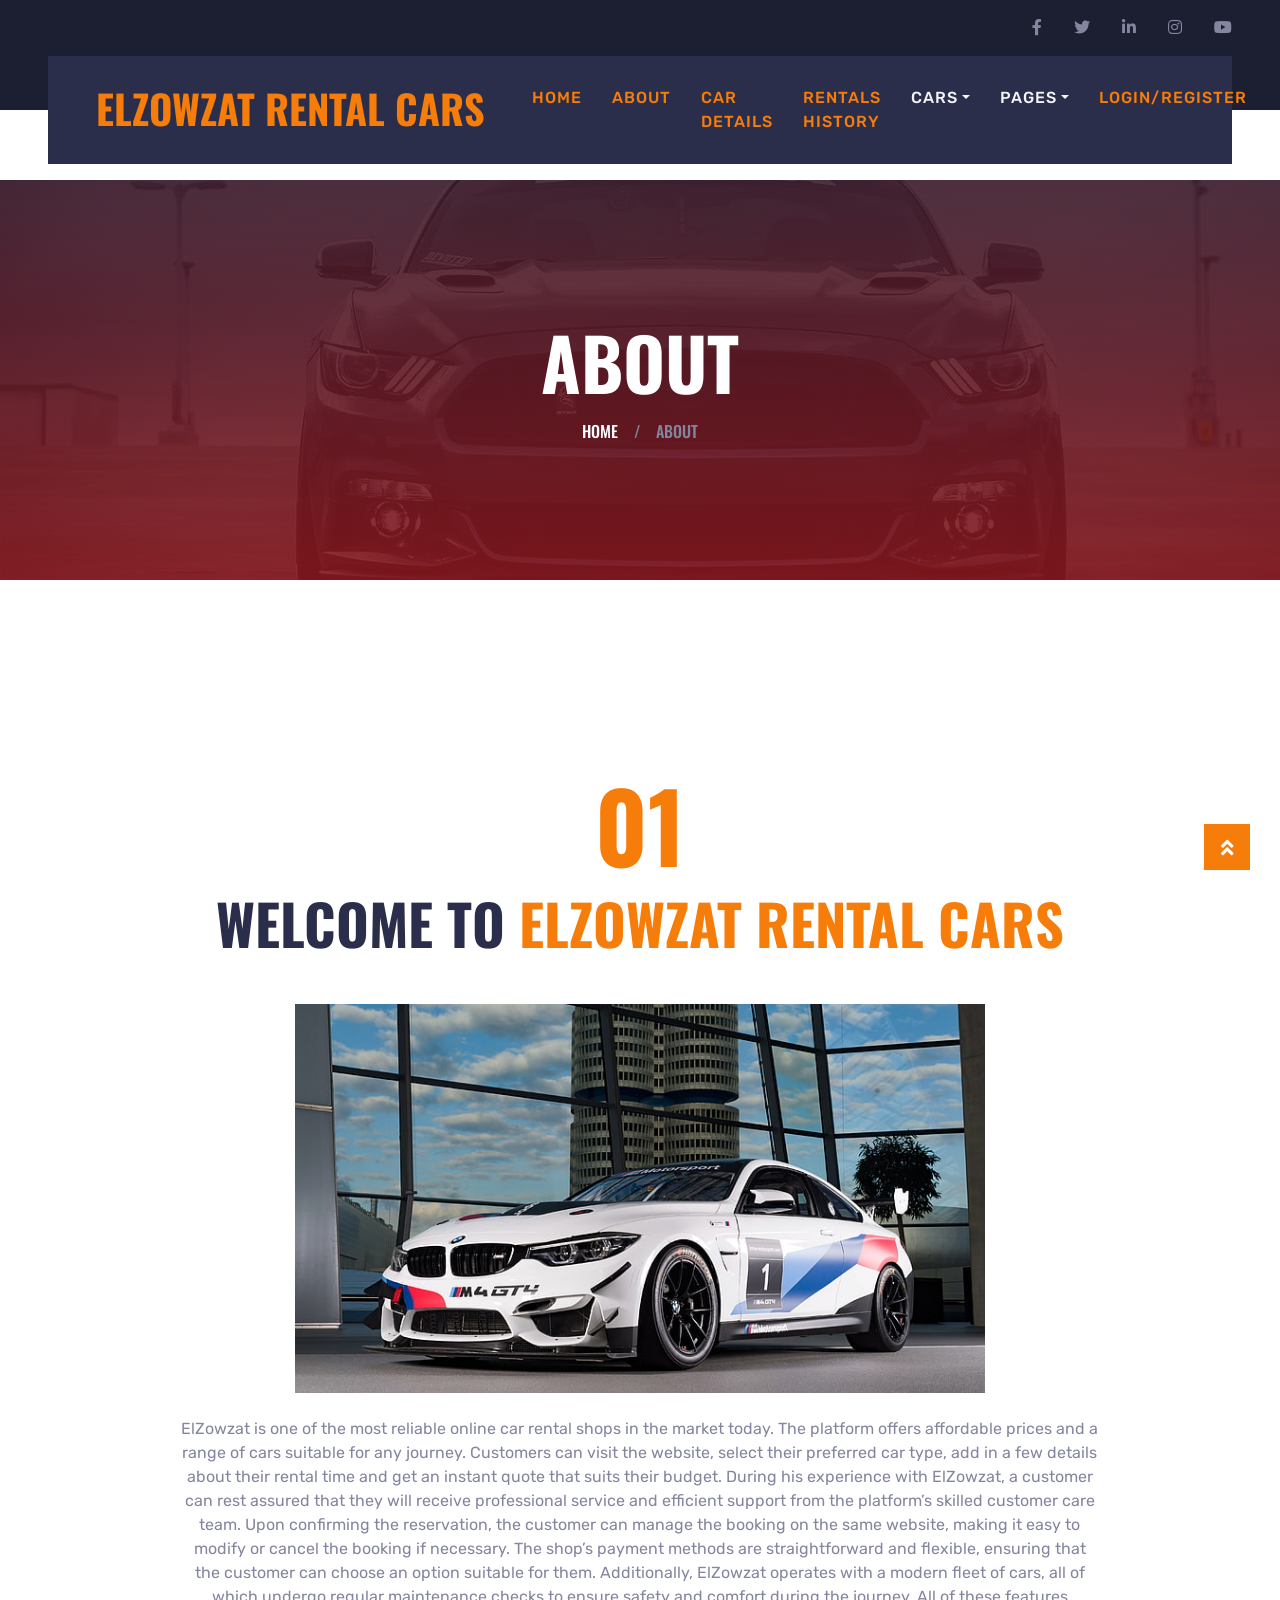
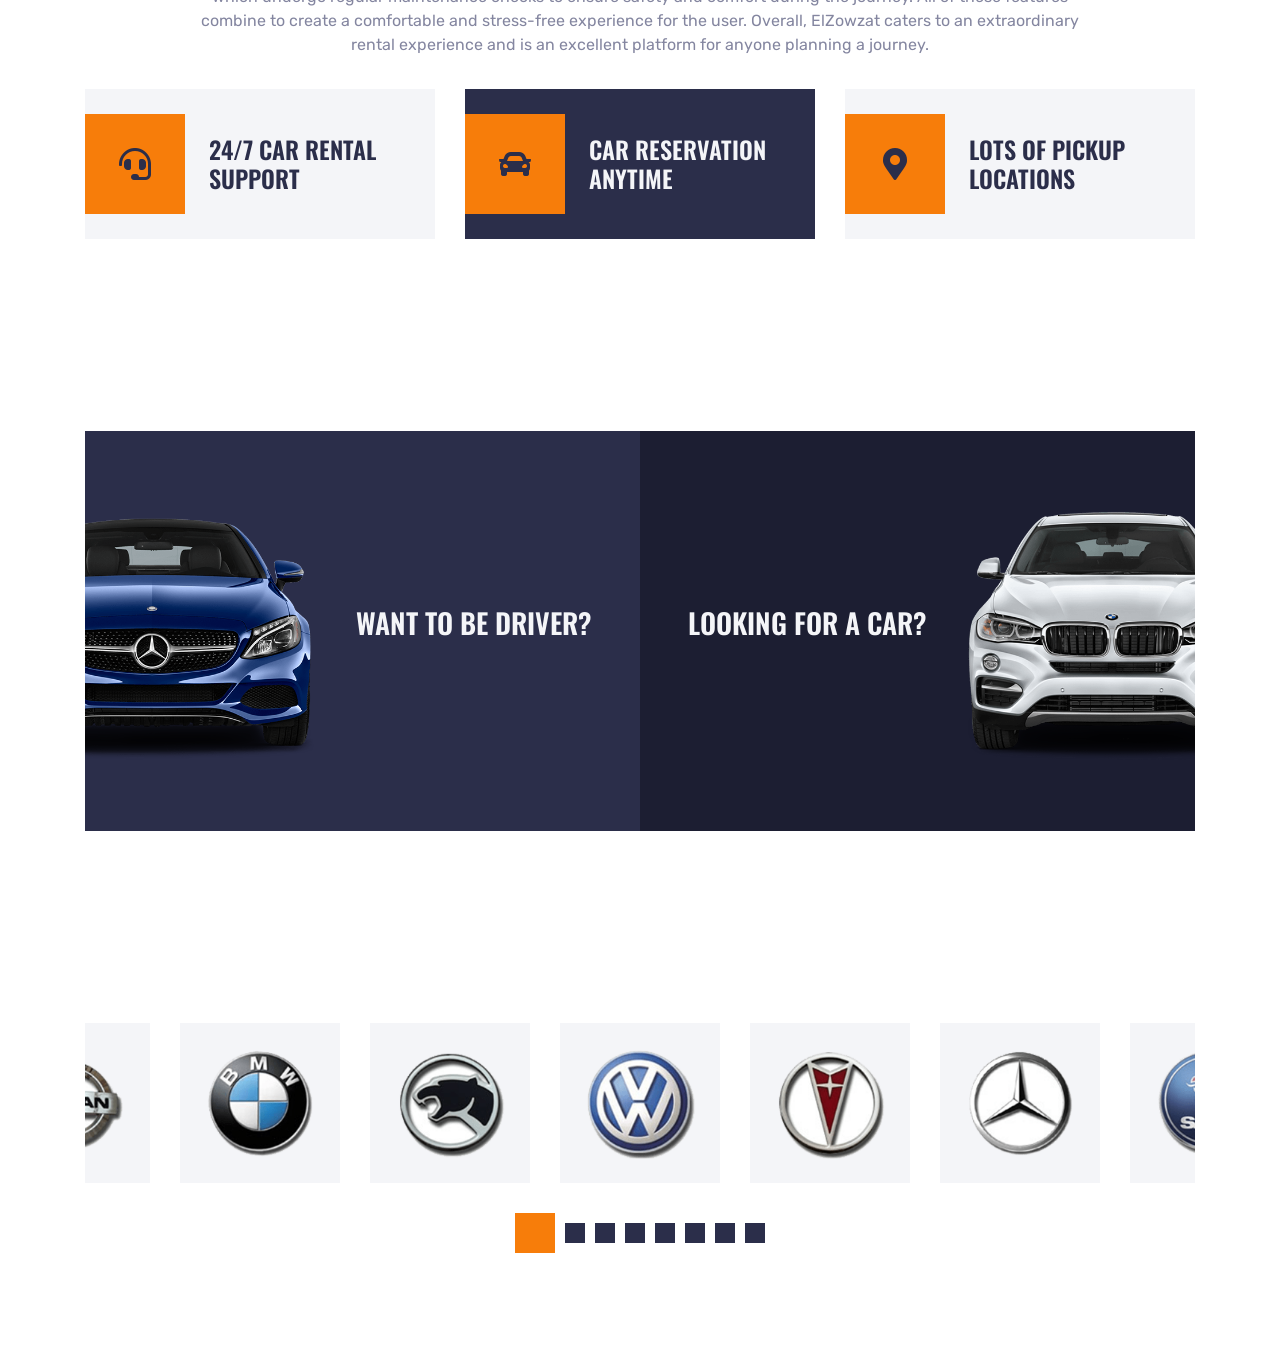
<file: about.html>
<!DOCTYPE html>
<html lang="en">

<head>
    <meta charset="utf-8">
    <title>Elzowzat Rental CARS | Discover the Future</title>
    <meta content="width=device-width, initial-scale=1.0" name="viewport">

    <!-- Favicon -->
    <link href="img/favicon.ico" rel="icon">

    <!-- Google Web Fonts -->
    <link rel="preconnect" href="https://fonts.gstatic.com">
    <link href="https://fonts.googleapis.com/css2?family=Oswald:wght@400;500;600;700&family=Rubik&display=swap" rel="stylesheet"> 

    <!-- Font Awesome -->
    <link href="https://cdnjs.cloudflare.com/ajax/libs/font-awesome/5.15.0/css/all.min.css" rel="stylesheet">

    <!-- Libraries Stylesheet -->
    <link href="lib/owlcarousel/assets/owl.carousel.min.css" rel="stylesheet">
    <link href="lib/tempusdominus/css/tempusdominus-bootstrap-4.min.css" rel="stylesheet" />

    <!-- Customized Bootstrap Stylesheet -->
    <link href="css/bootstrap.min.css" rel="stylesheet">

    <!-- Template Stylesheet -->
    <link href="css/style.css" rel="stylesheet">
</head>

<body>
    <!-- Topbar Start -->
    <div class="container-fluid bg-dark py-3 px-lg-5 d-none d-lg-block">
        <div class="row">
            <div class="col-md-6 text-center text-lg-left mb-2 mb-lg-0">
            </div>
            <div class="col-md-6 text-center text-lg-right">
                <div class="d-inline-flex align-items-center">
                    <a class="text-body px-3" href="">
                        <i class="fab fa-facebook-f"></i>
                    </a>
                    <a class="text-body px-3" href="">
                        <i class="fab fa-twitter"></i>
                    </a>
                    <a class="text-body px-3" href="">
                        <i class="fab fa-linkedin-in"></i>
                    </a>
                    <a class="text-body px-3" href="">
                        <i class="fab fa-instagram"></i>
                    </a>
                    <a class="text-body pl-3" href="">
                        <i class="fab fa-youtube"></i>
                    </a>
                </div>
            </div>
        </div>
    </div>
    <!-- Topbar End -->


    <!-- Navbar Start -->
    <div class="container-fluid position-relative nav-bar p-0">
        <div class="position-relative px-lg-5" style="z-index: 9;">
            <nav class="navbar navbar-expand-lg bg-secondary navbar-dark py-3 py-lg-0 pl-3 pl-lg-5">
                <a href="" class="navbar-brand">
                    <h1 class="text-uppercase text-primary mb-1">ElZowzat Rental Cars</h1>
                </a>
                <button type="button" class="navbar-toggler" data-toggle="collapse" data-target="#navbarCollapse">
                    <span class="navbar-toggler-icon"></span>
                </button>
                <div class="collapse navbar-collapse justify-content-between px-3" id="navbarCollapse">
                    <div class="navbar-nav ml-auto py-0">
                        <a href="index.html" class="nav-item nav-link active">Home</a>
                        <a href="about.html" class="nav-item nav-link active">About</a>
                        <a href="car.html" class="nav-item nav-link active">Car Details</a>
                        <a href="rentals.php" class="nav-item nav-link active">Rentals History</a>
                        <div class="nav-item dropdown">
                            <a href="#" class="nav-link dropdown-toggle" data-toggle="dropdown">Cars</a>
                            <div class="dropdown-menu rounded-0 m-0">
                                <a href="carlist video.php" class="dropdown-item">Car Listing Video</a>
                                <a href="compare.php" class="dropdown-item">Car Compare</a> 
                            </div>
                        </div>
                        <div class="nav-item dropdown">
                            <a href="#" class="nav-link dropdown-toggle" data-toggle="dropdown">Pages</a>
                            <div class="dropdown-menu rounded-0 m-0">
                                <a href="team.html" class="dropdown-item">The Team</a>
                                <a href="testimonial.php" class="dropdown-item">User Profile</a>
                                <a href="feedback.php" class="dropdown-item">Feedback</a>
                                <a href="user_removal.php" class="dropdown-item">Admin</a>
                            </div>
                        </div>
                        <a href="Login-register.html" class="nav-item nav-link active">Login/Register</a>
                        
                    </div>
                </div>
            </nav>
        </div>
    </div>
    <!-- Navbar End -->

     <!-- Search Start -->
     <div class="container-fluid bg-white pt-3 px-lg-5">
    </div>
    <!-- Search End -->


    <!-- Page Header Start -->
    <div class="container-fluid page-header">
        <h1 class="display-3 text-uppercase text-white mb-3">About</h1>
        <div class="d-inline-flex text-white">
            <h6 class="text-uppercase m-0"><a class="text-white" href="">Home</a></h6>
            <h6 class="text-body m-0 px-3">/</h6>
            <h6 class="text-uppercase text-body m-0">About</h6>
        </div>
    </div>
    <!-- Page Header Start -->


    <!-- About Start -->
    <div class="container-fluid py-5">
        <div class="container pt-5 pb-3">
            <h1 class="display-1 text-primary text-center">01</h1>
            <h1 class="display-4 text-uppercase text-center mb-5">Welcome To <span class="text-primary">Elzowzat Rental Cars</span></h1>
            <div class="row justify-content-center">
                <div class="col-lg-10 text-center">
                    <img class="w-75 mb-4" src="img/about3.jpg" alt="">
                    <p>ElZowzat is one of the most reliable online car rental shops in the market today. The platform offers affordable prices and a range of cars suitable for any journey. Customers can visit the website, select their preferred car type, add in a few details about their rental time and get an instant quote that suits their budget.

                        During his experience with ElZowzat, a customer can rest assured that they will receive professional service and efficient support from the platform’s skilled customer care team. Upon confirming the reservation, the customer can manage the booking on the same website, making it easy to modify or cancel the booking if necessary.
                        
                        The shop’s payment methods are straightforward and flexible, ensuring that the customer can choose an option suitable for them. Additionally, ElZowzat operates with a modern fleet of cars, all of which undergo regular maintenance checks to ensure safety and comfort during the journey. All of these features combine to create a comfortable and stress-free experience for the user. Overall, ElZowzat caters to an extraordinary rental experience and is an excellent platform for anyone planning a journey.
                        </p>
                </div>
            </div>
            <div class="row mt-3">
                <div class="col-lg-4 mb-2">
                    <div class="d-flex align-items-center bg-light p-4 mb-4" style="height: 150px;">
                        <div class="d-flex align-items-center justify-content-center flex-shrink-0 bg-primary ml-n4 mr-4" style="width: 100px; height: 100px;">
                            <i class="fa fa-2x fa-headset text-secondary"></i>
                        </div>
                        <h4 class="text-uppercase m-0">24/7 Car Rental Support</h4>
                    </div>
                </div>
                <div class="col-lg-4 mb-2">
                    <div class="d-flex align-items-center bg-secondary p-4 mb-4" style="height: 150px;">
                        <div class="d-flex align-items-center justify-content-center flex-shrink-0 bg-primary ml-n4 mr-4" style="width: 100px; height: 100px;">
                            <i class="fa fa-2x fa-car text-secondary"></i>
                        </div>
                        <h4 class="text-light text-uppercase m-0">Car Reservation Anytime</h4>
                    </div>
                </div>
                <div class="col-lg-4 mb-2">
                    <div class="d-flex align-items-center bg-light p-4 mb-4" style="height: 150px;">
                        <div class="d-flex align-items-center justify-content-center flex-shrink-0 bg-primary ml-n4 mr-4" style="width: 100px; height: 100px;">
                            <i class="fa fa-2x fa-map-marker-alt text-secondary"></i>
                        </div>
                        <h4 class="text-uppercase m-0">Lots Of Pickup Locations</h4>
                    </div>
                </div>
            </div>
        </div>
    </div>
    <!-- About End -->


    <!-- Banner Start -->
    <div class="container-fluid py-5">
        <div class="container py-5">
            <div class="row mx-0">
                <div class="col-lg-6 px-0">
                    <div class="px-5 bg-secondary d-flex align-items-center justify-content-between" style="height: 400px;">
                        <img class="img-fluid flex-shrink-0 ml-n5 w-50 mr-4" src="img/banner-left.png" alt="">
                        <div class="text-right">
                            <h3 class="text-uppercase text-light mb-3">Want to be driver?</h3>
                        </div>
                    </div>
                </div>
                <div class="col-lg-6 px-0">
                    <div class="px-5 bg-dark d-flex align-items-center justify-content-between" style="height: 400px;">
                        <div class="text-left">
                            <h3 class="text-uppercase text-light mb-3">Looking for a car?</h3>
                        </div>
                        <img class="img-fluid flex-shrink-0 mr-n5 w-50 ml-4" src="img/banner-right.png" alt="">
                    </div>
                </div>
            </div>
        </div>
    </div>
    <!-- Banner End --> 

    <!-- Vendor Start -->
    <div class="container-fluid py-5">
        <div class="container py-5">
            <div class="owl-carousel vendor-carousel">
                <div class="bg-light p-4">
                    <img src="img/vendor-1.png" alt="">
                </div>
                <div class="bg-light p-4">
                    <img src="img/vendor-2.png" alt="">
                </div>
                <div class="bg-light p-4">
                    <img src="img/vendor-3.png" alt="">
                </div>
                <div class="bg-light p-4">
                    <img src="img/vendor-4.png" alt="">
                </div>
                <div class="bg-light p-4">
                    <img src="img/vendor-5.png" alt="">
                </div>
                <div class="bg-light p-4">
                    <img src="img/vendor-6.png" alt="">
                </div>
                <div class="bg-light p-4">
                    <img src="img/vendor-7.png" alt="">
                </div>
                <div class="bg-light p-4">
                    <img src="img/vendor-8.png" alt="">
                </div>
            </div>
        </div>
    </div>
    <!-- Vendor End -->


    <!-- Back to Top -->
    <a href="#" class="btn btn-lg btn-primary btn-lg-square back-to-top"><i class="fa fa-angle-double-up"></i></a>


    <!-- JavaScript Libraries -->
    <script src="https://code.jquery.com/jquery-3.4.1.min.js"></script>
    <script src="https://stackpath.bootstrapcdn.com/bootstrap/4.4.1/js/bootstrap.bundle.min.js"></script>
    <script src="lib/easing/easing.min.js"></script>
    <script src="lib/waypoints/waypoints.min.js"></script>
    <script src="lib/owlcarousel/owl.carousel.min.js"></script>
    <script src="lib/tempusdominus/js/moment.min.js"></script>
    <script src="lib/tempusdominus/js/moment-timezone.min.js"></script>
    <script src="lib/tempusdominus/js/tempusdominus-bootstrap-4.min.js"></script>

    <!-- Template Javascript -->
    <script src="js/main.js"></script>
</body>

</html>
</file>
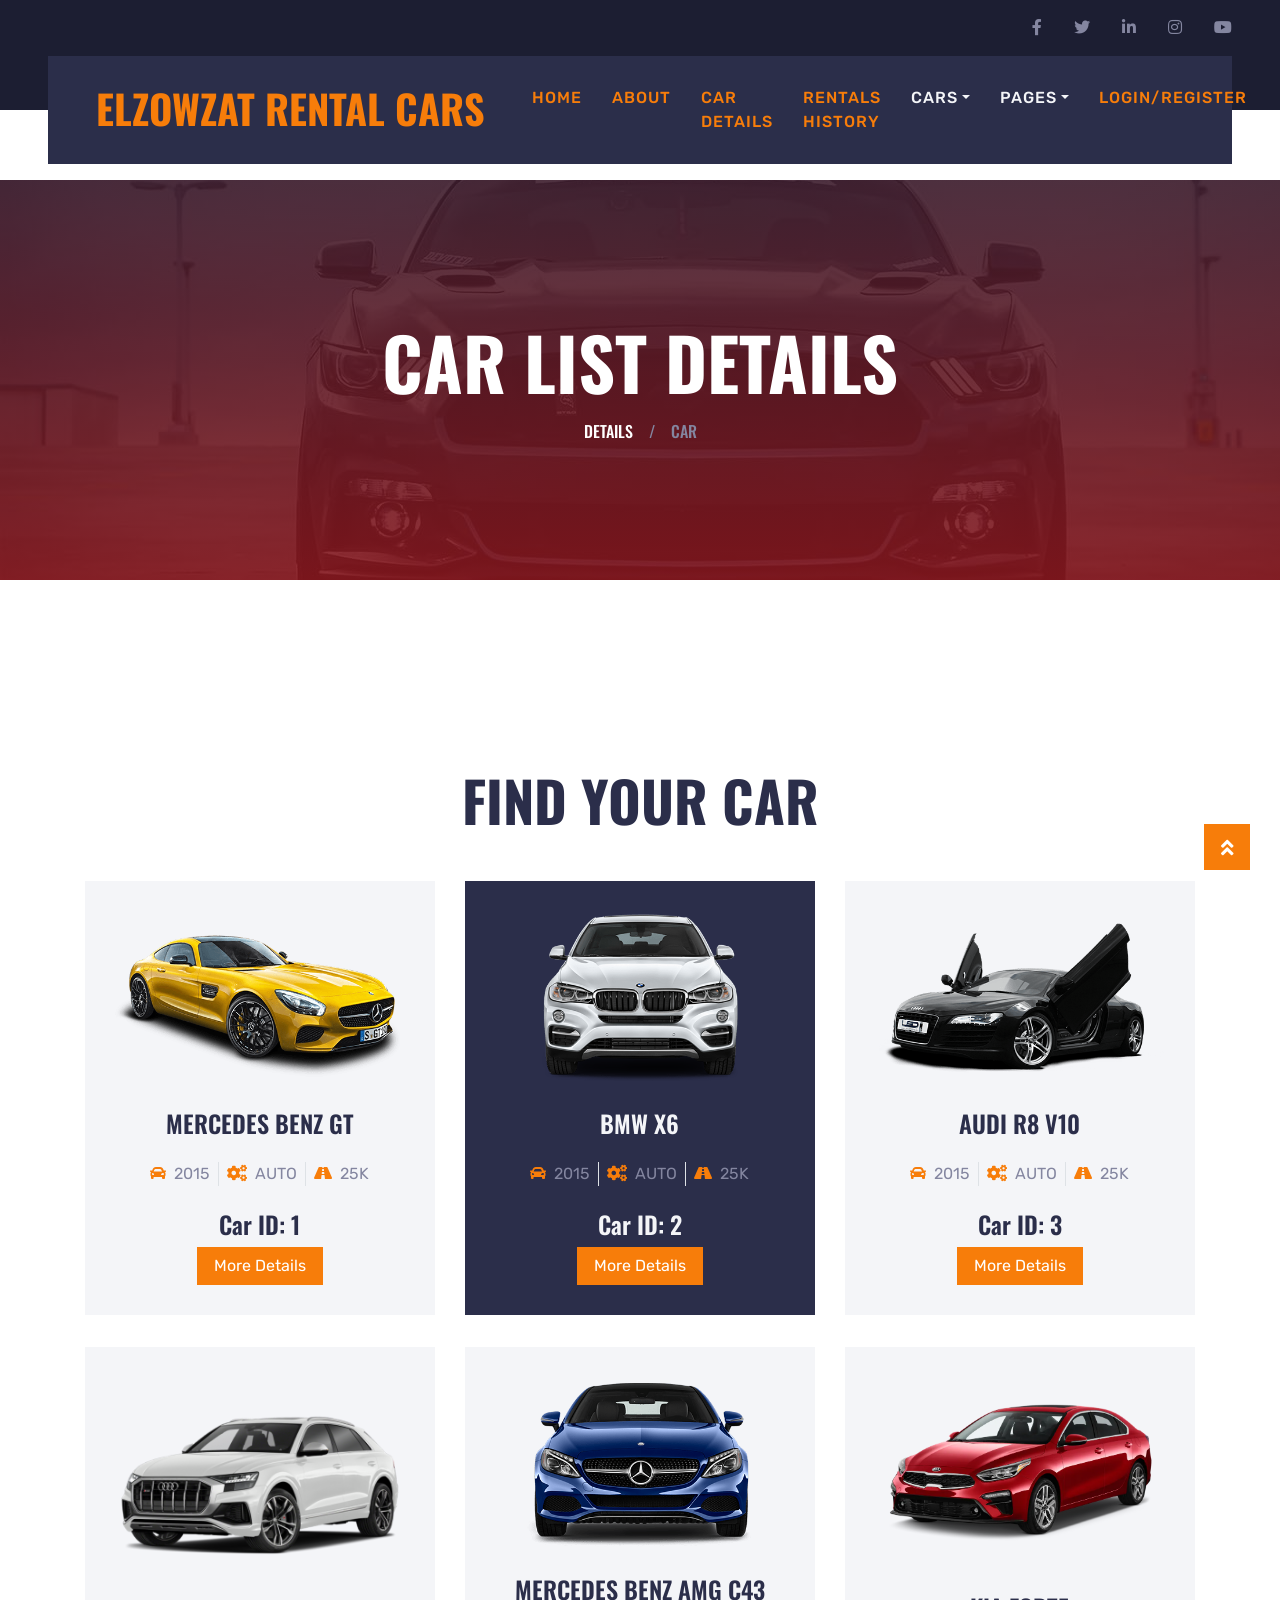
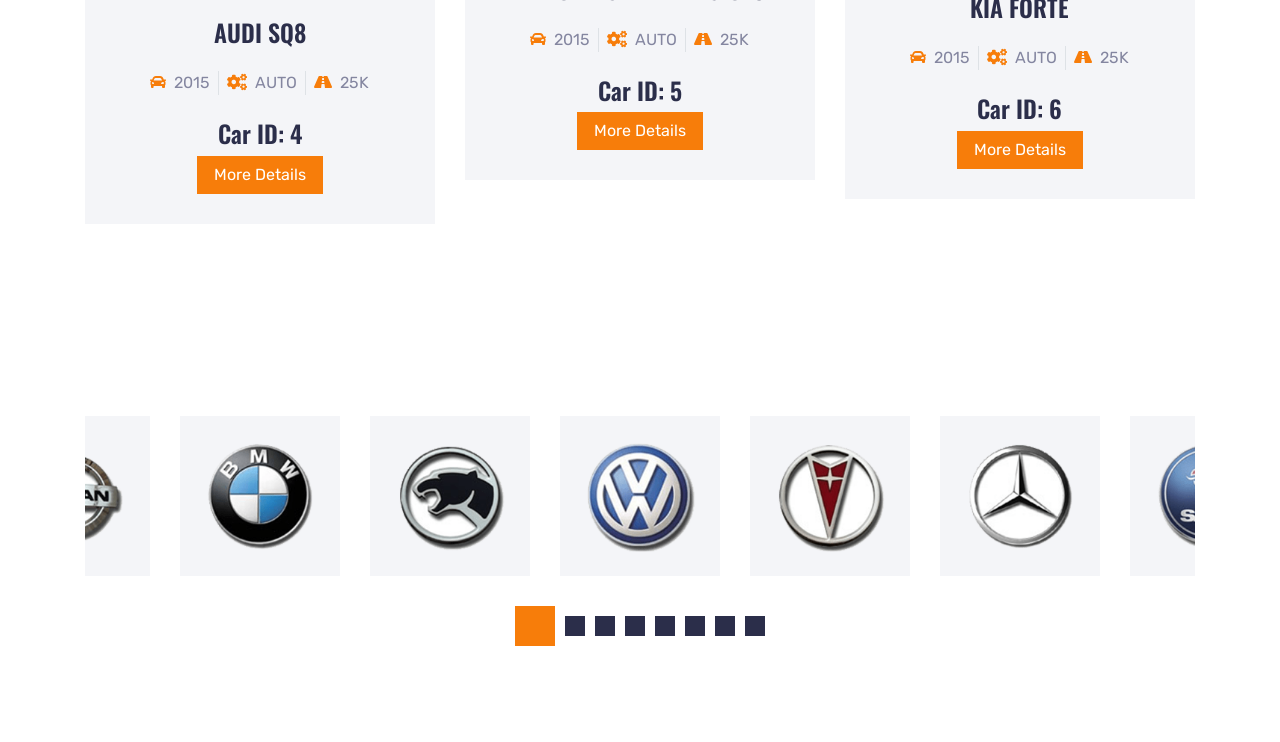
<file: car.html>
<!DOCTYPE html>
<html lang="en">

<head>
    <meta charset="utf-8">
    <title>Elzowzat Rental CARS | Discover the Future</title>
    <meta content="width=device-width, initial-scale=1.0" name="viewport">

    <!-- Favicon -->
    <link href="img/favicon.ico" rel="icon">

    <!-- Google Web Fonts -->
    <link rel="preconnect" href="https://fonts.gstatic.com">
    <link href="https://fonts.googleapis.com/css2?family=Oswald:wght@400;500;600;700&family=Rubik&display=swap"
        rel="stylesheet">

    <!-- Font Awesome -->
    <link href="https://cdnjs.cloudflare.com/ajax/libs/font-awesome/5.15.0/css/all.min.css" rel="stylesheet">

    <!-- Libraries Stylesheet -->
    <link href="lib/owlcarousel/assets/owl.carousel.min.css" rel="stylesheet">
    <link href="lib/tempusdominus/css/tempusdominus-bootstrap-4.min.css" rel="stylesheet" />

    <!-- Customized Bootstrap Stylesheet -->
    <link href="css/bootstrap.min.css" rel="stylesheet">

    <!-- Template Stylesheet -->
    <link href="css/style.css" rel="stylesheet">
</head>

<body>
    <!-- Topbar Start -->
    <div class="container-fluid bg-dark py-3 px-lg-5 d-none d-lg-block">
        <div class="row">
            <div class="col-md-6 text-center text-lg-left mb-2 mb-lg-0">
            </div>
            <div class="col-md-6 text-center text-lg-right">
                <div class="d-inline-flex align-items-center">
                    <a class="text-body px-3" href="">
                        <i class="fab fa-facebook-f"></i>
                    </a>
                    <a class="text-body px-3" href="">
                        <i class="fab fa-twitter"></i>
                    </a>
                    <a class="text-body px-3" href="">
                        <i class="fab fa-linkedin-in"></i>
                    </a>
                    <a class="text-body px-3" href="">
                        <i class="fab fa-instagram"></i>
                    </a>
                    <a class="text-body pl-3" href="">
                        <i class="fab fa-youtube"></i>
                    </a>
                </div>
            </div>
        </div>
    </div>
    <!-- Topbar End -->


    <!-- Navbar Start -->
    <div class="container-fluid position-relative nav-bar p-0">
        <div class="position-relative px-lg-5" style="z-index: 9;">
            <nav class="navbar navbar-expand-lg bg-secondary navbar-dark py-3 py-lg-0 pl-3 pl-lg-5">
                <a href="" class="navbar-brand">
                    <h1 class="text-uppercase text-primary mb-1">ElZowzat Rental Cars</h1>
                </a>
                <button type="button" class="navbar-toggler" data-toggle="collapse" data-target="#navbarCollapse">
                    <span class="navbar-toggler-icon"></span>
                </button>
                <div class="collapse navbar-collapse justify-content-between px-3" id="navbarCollapse">
                    <div class="navbar-nav ml-auto py-0">
                        <a href="index.html" class="nav-item nav-link active">Home</a>
                        <a href="about.html" class="nav-item nav-link active">About</a>
                        <a href="car.html" class="nav-item nav-link active">Car Details</a>
                        <a href="rentals.php" class="nav-item nav-link active">Rentals History</a>
                        <div class="nav-item dropdown">
                            <a href="#" class="nav-link dropdown-toggle" data-toggle="dropdown">Cars</a>
                            <div class="dropdown-menu rounded-0 m-0">
                                <a href="carlist video.php" class="dropdown-item">Car Listing Video</a>
                                <a href="compare.php" class="dropdown-item">Car Compare</a> 
                            </div>
                        </div>
                        <div class="nav-item dropdown">
                            <a href="#" class="nav-link dropdown-toggle" data-toggle="dropdown">Pages</a>
                            <div class="dropdown-menu rounded-0 m-0">
                                <a href="team.html" class="dropdown-item">The Team</a>
                                <a href="testimonial.php" class="dropdown-item">User Profile</a>
                                <a href="feedback.php" class="dropdown-item">Feedback</a>
                                <a href="user_removal.php" class="dropdown-item">Admin</a>
                            </div>
                        </div>
                        <a href="Login-register.html" class="nav-item nav-link active">Login/Register</a>
                        
                    </div>
                </div>
            </nav>
        </div>
    </div>
    <!-- Navbar End -->


    <!-- Search Start -->
    <div class="container-fluid bg-white pt-3 px-lg-5">
    </div>
    <!-- Search End -->


    <!-- Page Header Start -->
    <div class="container-fluid page-header">
        <h1 class="display-3 text-uppercase text-white mb-3">Car List Details</h1>
        <div class="d-inline-flex text-white">
            <h6 class="text-uppercase m-0"><a class="text-white" href="">Details</a></h6>
            <h6 class="text-body m-0 px-3">/</h6>
            <h6 class="text-uppercase text-body m-0">Car</h6>
        </div>
    </div>
    <!-- Page Header Start -->

    <!-- Rent A Car Start -->
    <div class="container-fluid py-5">
        <div class="container pt-5 pb-3">
            <h1 class="display-4 text-uppercase text-center mb-5">Find Your Car</h1>
            <div class="row">
                <div class="col-lg-4 col-md-6 mb-2">
                    <div class="rent-item mb-4">
                        <img class="img-fluid mb-4" src="img/car-rent/1.png" alt="">
                        <h4 class="text-uppercase mb-4">Mercedes Benz GT</h4>
                        <div class="d-flex justify-content-center mb-4">
                            <div class="px-2">
                                <i class="fa fa-car text-primary mr-1"></i>
                                <span>2015</span>
                            </div>
                            <div class="px-2 border-left border-right">
                                <i class="fa fa-cogs text-primary mr-1"></i>
                                <span>AUTO</span>
                            </div>
                            <div class="px-2">
                                <i class="fa fa-road text-primary mr-1"></i>
                                <span>25K</span>
                            </div>
                        </div>
                        <h4>Car ID: 1</h4>
                        <a class="btn btn-primary px-3" href="car_details.php?id=1">More Details</a>
                    </div>
                </div>
                <div class="col-lg-4 col-md-6 mb-2">
                    <div class="rent-item active mb-4">
                        <img class="img-fluid mb-4" src="img/car-rent/2.png" alt="">
                        <h4 class="text-uppercase mb-4">BMW X6</h4>
                        <div class="d-flex justify-content-center mb-4">
                            <div class="px-2">
                                <i class="fa fa-car text-primary mr-1"></i>
                                <span>2015</span>
                            </div>
                            <div class="px-2 border-left border-right">
                                <i class="fa fa-cogs text-primary mr-1"></i>
                                <span>AUTO</span>
                            </div>
                            <div class="px-2">
                                <i class="fa fa-road text-primary mr-1"></i>
                                <span>25K</span>
                            </div>
                        </div>
                        <h4>Car ID: 2</h4>
                        <a class="btn btn-primary px-3" href="car_details.php?id=2">More Details</a>
                    </div>
                </div>
                <div class="col-lg-4 col-md-6 mb-2">
                    <div class="rent-item mb-4">
                        <img class="img-fluid mb-4" src="img/car-rent/3.png" alt="">
                        <h4 class="text-uppercase mb-4">Audi R8 V10</h4>
                        <div class="d-flex justify-content-center mb-4">
                            <div class="px-2">
                                <i class="fa fa-car text-primary mr-1"></i>
                                <span>2015</span>
                            </div>
                            <div class="px-2 border-left border-right">
                                <i class="fa fa-cogs text-primary mr-1"></i>
                                <span>AUTO</span>
                            </div>
                            <div class="px-2">
                                <i class="fa fa-road text-primary mr-1"></i>
                                <span>25K</span>
                            </div>
                        </div>
                        <h4>Car ID: 3</h4>
                        <a class="btn btn-primary px-3" href="car_details.php?id=3">More Details</a>
                    </div>
                </div>
                <div class="col-lg-4 col-md-6 mb-2">
                    <div class="rent-item mb-4">
                        <img class="img-fluid mb-4" src="img/car-rent/4.png" alt="">
                        <h4 class="text-uppercase mb-4">Audi SQ8</h4>
                        <div class="d-flex justify-content-center mb-4">
                            <div class="px-2">
                                <i class="fa fa-car text-primary mr-1"></i>
                                <span>2015</span>
                            </div>
                            <div class="px-2 border-left border-right">
                                <i class="fa fa-cogs text-primary mr-1"></i>
                                <span>AUTO</span>
                            </div>
                            <div class="px-2">
                                <i class="fa fa-road text-primary mr-1"></i>
                                <span>25K</span>
                            </div>
                        </div>
                        <h4>Car ID: 4</h4>
                        <a class="btn btn-primary px-3" href="car_details.php?id=4">More Details</a>
                    </div>
                </div>
                <div class="col-lg-4 col-md-6 mb-2">
                    <div class="rent-item mb-4">
                        <img class="img-fluid mb-4" src="img/car-rent/5.png" alt="">
                        <h4 class="text-uppercase mb-4">Mercedes Benz AMG C43</h4>
                        <div class="d-flex justify-content-center mb-4">
                            <div class="px-2">
                                <i class="fa fa-car text-primary mr-1"></i>
                                <span>2015</span>
                            </div>
                            <div class="px-2 border-left border-right">
                                <i class="fa fa-cogs text-primary mr-1"></i>
                                <span>AUTO</span>
                            </div>
                            <div class="px-2">
                                <i class="fa fa-road text-primary mr-1"></i>
                                <span>25K</span>
                            </div>
                        </div>
                        <h4>Car ID: 5</h4>
                        <a class="btn btn-primary px-3" href="car_details.php?id=5">More Details</a>
                    </div>
                </div>
                <div class="col-lg-4 col-md-6 mb-2">
                    <div class="rent-item mb-4">
                        <img class="img-fluid mb-4" src="img/car-rent/6.png" alt="">
                        <h4 class="text-uppercase mb-4">KIA FORTE</h4>
                        <div class="d-flex justify-content-center mb-4">
                            <div class="px-2">
                                <i class="fa fa-car text-primary mr-1"></i>
                                <span>2015</span>
                            </div>
                            <div class="px-2 border-left border-right">
                                <i class="fa fa-cogs text-primary mr-1"></i>
                                <span>AUTO</span>
                            </div>
                            <div class="px-2">
                                <i class="fa fa-road text-primary mr-1"></i>
                                <span>25K</span>
                            </div>
                        </div>
                        <h4>Car ID: 6</h4>
                        <a class="btn btn-primary px-3" href="car_details.php?id=6">More Details</a>
                    </div>
                </div>
            </div>
        </div>
    </div>
    <!-- Rent A Car End -->
    
    <!-- Vendor Start -->
    <div class="container-fluid py-5">
        <div class="container py-5">
            <div class="owl-carousel vendor-carousel">
                <div class="bg-light p-4">
                    <img src="img/vendor-1.png" alt="">
                </div>
                <div class="bg-light p-4">
                    <img src="img/vendor-2.png" alt="">
                </div>
                <div class="bg-light p-4">
                    <img src="img/vendor-3.png" alt="">
                </div>
                <div class="bg-light p-4">
                    <img src="img/vendor-4.png" alt="">
                </div>
                <div class="bg-light p-4">
                    <img src="img/vendor-5.png" alt="">
                </div>
                <div class="bg-light p-4">
                    <img src="img/vendor-6.png" alt="">
                </div>
                <div class="bg-light p-4">
                    <img src="img/vendor-7.png" alt="">
                </div>
                <div class="bg-light p-4">
                    <img src="img/vendor-8.png" alt="">
                </div>
            </div>
        </div>
    </div>
    <!-- Vendor End -->


    <!-- Back to Top -->
    <a href="#" class="btn btn-lg btn-primary btn-lg-square back-to-top"><i class="fa fa-angle-double-up"></i></a>


    <!-- JavaScript Libraries -->
    <script src="https://code.jquery.com/jquery-3.4.1.min.js"></script>
    <script src="https://stackpath.bootstrapcdn.com/bootstrap/4.4.1/js/bootstrap.bundle.min.js"></script>
    <script src="lib/easing/easing.min.js"></script>
    <script src="lib/waypoints/waypoints.min.js"></script>
    <script src="lib/owlcarousel/owl.carousel.min.js"></script>
    <script src="lib/tempusdominus/js/moment.min.js"></script>
    <script src="lib/tempusdominus/js/moment-timezone.min.js"></script>
    <script src="lib/tempusdominus/js/tempusdominus-bootstrap-4.min.js"></script>

    <!-- Template Javascript -->
    <script src="js/main.js"></script>
</body>

</html>
</file>
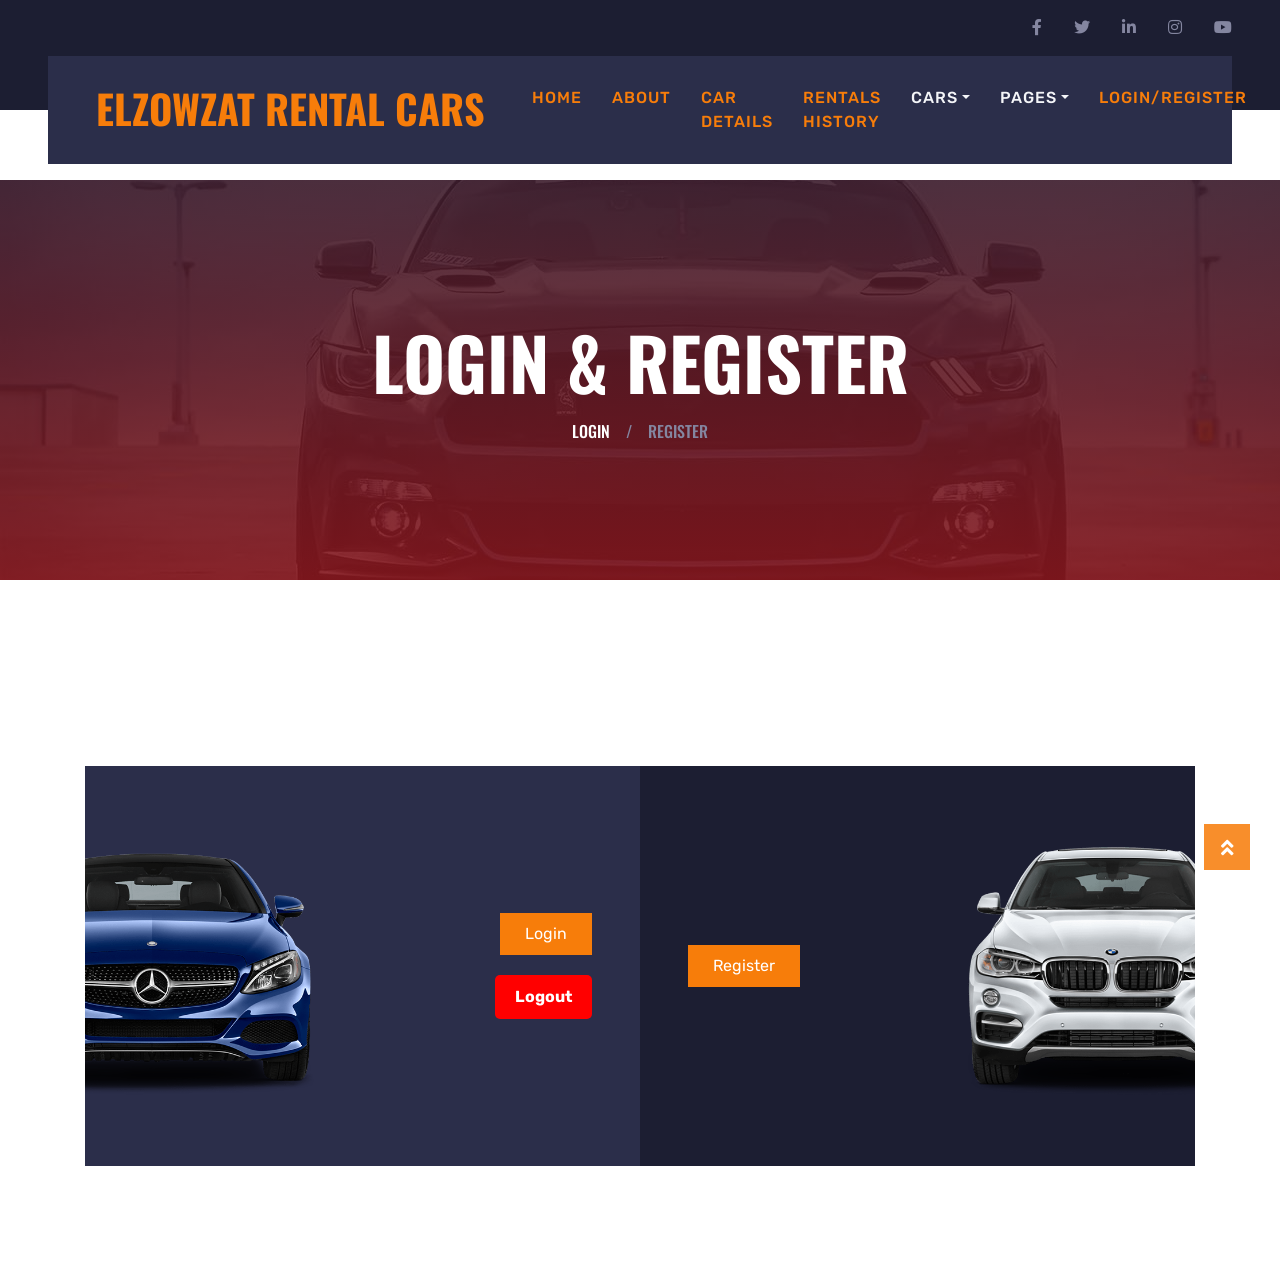
<file: Login-register.html>
<!DOCTYPE html>
<html lang="en">

<head>
    <meta charset="utf-8">
    <title>Elzowzat Rental CARS | Discover the Future</title>
    <meta content="width=device-width, initial-scale=1.0" name="viewport">

    <!-- Favicon -->
    <link href="img/favicon.ico" rel="icon">

    <!-- Google Web Fonts -->
    <link rel="preconnect" href="https://fonts.gstatic.com">
    <link href="https://fonts.googleapis.com/css2?family=Oswald:wght@400;500;600;700&family=Rubik&display=swap" rel="stylesheet"> 

    <!-- Font Awesome -->
    <link href="https://cdnjs.cloudflare.com/ajax/libs/font-awesome/5.15.0/css/all.min.css" rel="stylesheet">

    <!-- Libraries Stylesheet -->
    <link href="lib/owlcarousel/assets/owl.carousel.min.css" rel="stylesheet">
    <link href="lib/tempusdominus/css/tempusdominus-bootstrap-4.min.css" rel="stylesheet" />

    <!-- Customized Bootstrap Stylesheet -->
    <link href="css/bootstrap.min.css" rel="stylesheet">

    <!-- Template Stylesheet -->
    <link href="css/style.css" rel="stylesheet">
    <link href="css/logout.css" rel="stylesheet">
</head>

<body>
    <!-- Topbar Start -->
    <div class="container-fluid bg-dark py-3 px-lg-5 d-none d-lg-block">
        <div class="row">
            <div class="col-md-6 text-center text-lg-left mb-2 mb-lg-0">
            </div>
            <div class="col-md-6 text-center text-lg-right">
                <div class="d-inline-flex align-items-center">
                    <a class="text-body px-3" href="">
                        <i class="fab fa-facebook-f"></i>
                    </a>
                    <a class="text-body px-3" href="">
                        <i class="fab fa-twitter"></i>
                    </a>
                    <a class="text-body px-3" href="">
                        <i class="fab fa-linkedin-in"></i>
                    </a>
                    <a class="text-body px-3" href="">
                        <i class="fab fa-instagram"></i>
                    </a>
                    <a class="text-body pl-3" href="">
                        <i class="fab fa-youtube"></i>
                    </a>
                </div>
            </div>
        </div>
    </div>
    <!-- Topbar End -->


    <!-- Navbar Start -->
    <div class="container-fluid position-relative nav-bar p-0">
        <div class="position-relative px-lg-5" style="z-index: 9;">
            <nav class="navbar navbar-expand-lg bg-secondary navbar-dark py-3 py-lg-0 pl-3 pl-lg-5">
                <a href="" class="navbar-brand">
                    <h1 class="text-uppercase text-primary mb-1">ElZowzat Rental Cars</h1>
                </a>
                <button type="button" class="navbar-toggler" data-toggle="collapse" data-target="#navbarCollapse">
                    <span class="navbar-toggler-icon"></span>
                </button>
                <div class="collapse navbar-collapse justify-content-between px-3" id="navbarCollapse">
                    <div class="navbar-nav ml-auto py-0">
                        <a href="index.html" class="nav-item nav-link active">Home</a>
                        <a href="about.html" class="nav-item nav-link active">About</a>
                        <a href="car.html" class="nav-item nav-link active">Car Details</a>
                        <a href="rentals.php" class="nav-item nav-link active">Rentals History</a>
                        <div class="nav-item dropdown">
                            <a href="#" class="nav-link dropdown-toggle" data-toggle="dropdown">Cars</a>
                            <div class="dropdown-menu rounded-0 m-0">
                                <a href="carlist video.php" class="dropdown-item">Car Listing Video</a>
                                <a href="compare.php" class="dropdown-item">Car Compare</a> 
                            </div>
                        </div>
                        <div class="nav-item dropdown">
                            <a href="#" class="nav-link dropdown-toggle" data-toggle="dropdown">Pages</a>
                            <div class="dropdown-menu rounded-0 m-0">
                                <a href="team.html" class="dropdown-item">The Team</a>
                                <a href="testimonial.php" class="dropdown-item">User Profile</a>
                                <a href="feedback.php" class="dropdown-item">Feedback</a>
                                <a href="user_removal.php" class="dropdown-item">Admin</a>
                            </div>
                        </div>
                        <a href="Login-register.html" class="nav-item nav-link active">Login/Register</a>
                        
                    </div>
                </div>
            </nav>
        </div>
    </div>
    <!-- Navbar End -->


     <!-- Search Start -->
     <div class="container-fluid bg-white pt-3 px-lg-5">
    </div>
    <!-- Search End -->


    <!-- Page Header Start -->
    <div class="container-fluid page-header">
        <h1 class="display-3 text-uppercase text-white mb-3">Login & Register</h1>
        <div class="d-inline-flex text-white">
            <h6 class="text-uppercase m-0"><a class="text-white" href="">Login</a></h6>
            <h6 class="text-body m-0 px-3">/</h6>
            <h6 class="text-uppercase text-body m-0">Register</h6>
        </div>
    </div>
    <!-- Page Header Start -->
    <!-- Banner Start -->
    <div class="container-fluid py-5">
        <div class="container py-5">
            <div class="row mx-0">
                <div class="col-lg-6 px-0">
                    <div class="px-5 bg-secondary d-flex align-items-center justify-content-between" style="height: 400px;">
                        <img class="img-fluid flex-shrink-0 ml-n5 w-50 mr-4" src="img/banner-left.png" alt="">
                        <div class="text-right">
                            <a class="btn btn-primary py-2 px-4" href="login.php">Login</a>
                            <div class="button-container">
                              <a href="logout.php" class="logout-button">Logout</a>
                            </div>
                    </div>
                    </div>
                </div>
                <div class="col-lg-6 px-0">
                    <div class="px-5 bg-dark d-flex align-items-center justify-content-between" style="height: 400px;">
                        <div class="text-left">
                            <a class="btn btn-primary py-2 px-4" href="register.html">Register</a>
                        </div>
                        <img class="img-fluid flex-shrink-0 mr-n5 w-50 ml-4" src="img/banner-right.png" alt="">
                    </div>
                </div>
            </div>
        </div>
    </div>
    <!-- Banner End -->   

    <!-- Back to Top -->
    <a href="#" class="btn btn-lg btn-primary btn-lg-square back-to-top"><i class="fa fa-angle-double-up"></i></a>


    <!-- JavaScript Libraries -->
    <script src="https://code.jquery.com/jquery-3.4.1.min.js"></script>
    <script src="https://stackpath.bootstrapcdn.com/bootstrap/4.4.1/js/bootstrap.bundle.min.js"></script>
    <script src="lib/easing/easing.min.js"></script>
    <script src="lib/waypoints/waypoints.min.js"></script>
    <script src="lib/owlcarousel/owl.carousel.min.js"></script>
    <script src="lib/tempusdominus/js/moment.min.js"></script>
    <script src="lib/tempusdominus/js/moment-timezone.min.js"></script>
    <script src="lib/tempusdominus/js/tempusdominus-bootstrap-4.min.js"></script>

    <!-- Template Javascript -->
    <script src="js/main.js"></script>
</body>

</html>
</file>
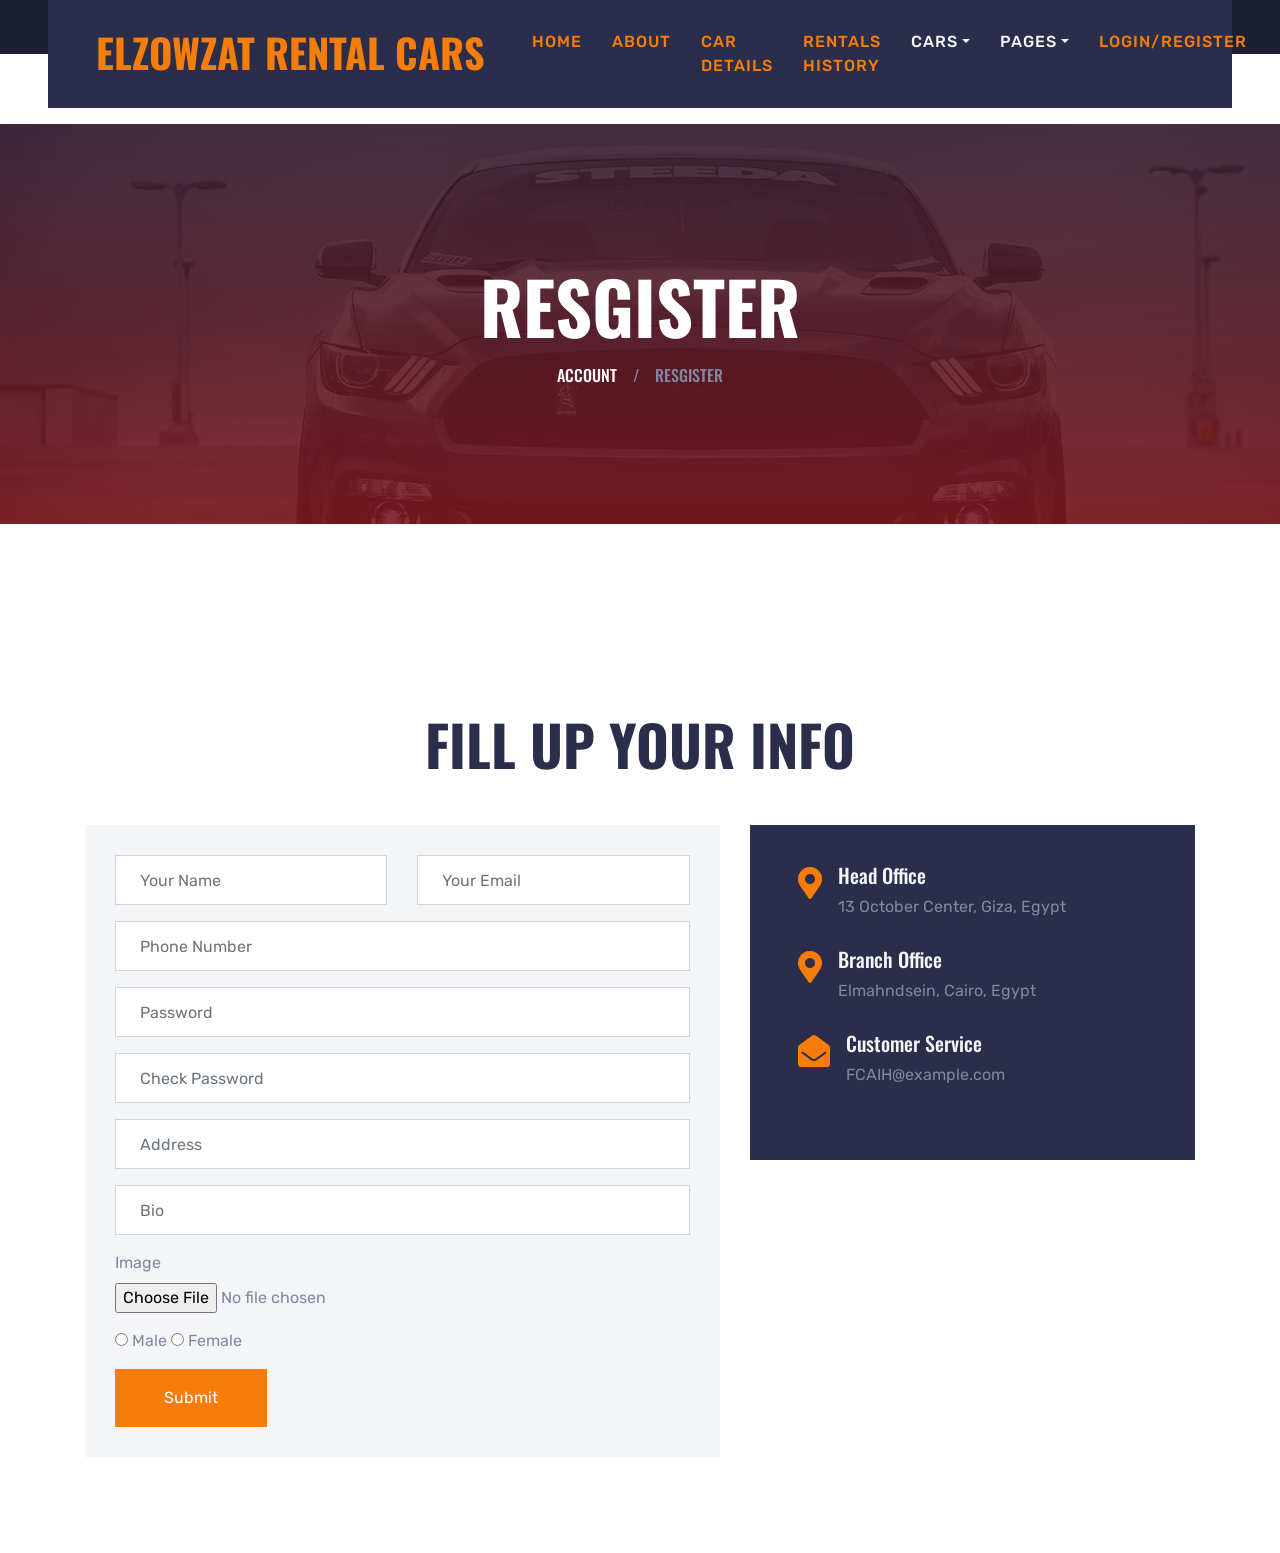
<file: register.html>
<!DOCTYPE html>
<html lang="en">

<head>
    <meta charset="utf-8">
    <title>Elzowzat Rental CARS | Discover the Future</title>
    <meta content="width=device-width, initial-scale=1.0" name="viewport">

    <!-- Favicon -->
    <link href="img/favicon.ico" rel="icon">

    <!-- Google Web Fonts -->
    <link rel="preconnect" href="https://fonts.gstatic.com">
    <link href="https://fonts.googleapis.com/css2?family=Oswald:wght@400;500;600;700&family=Rubik&display=swap" rel="stylesheet"> 

    <!-- Font Awesome -->
    <link href="https://cdnjs.cloudflare.com/ajax/libs/font-awesome/5.15.0/css/all.min.css" rel="stylesheet">

    <!-- Libraries Stylesheet -->
    <link href="lib/owlcarousel/assets/owl.carousel.min.css" rel="stylesheet">
    <link href="lib/tempusdominus/css/tempusdominus-bootstrap-4.min.css" rel="stylesheet" />

    <!-- Customized Bootstrap Stylesheet -->
    <link href="css/bootstrap.min.css" rel="stylesheet">

    <!-- Template Stylesheet -->
    <link href="css/style.css" rel="stylesheet">
</head>

<body>

    <!-- Navbar Start -->
    <div class="container-fluid position-relative nav-bar p-0">
        <div class="position-relative px-lg-5" style="z-index: 9;">
            <nav class="navbar navbar-expand-lg bg-secondary navbar-dark py-3 py-lg-0 pl-3 pl-lg-5">
                <a href="" class="navbar-brand">
                    <h1 class="text-uppercase text-primary mb-1">ElZowzat Rental Cars</h1>
                </a>
                <button type="button" class="navbar-toggler" data-toggle="collapse" data-target="#navbarCollapse">
                    <span class="navbar-toggler-icon"></span>
                </button>
                <div class="collapse navbar-collapse justify-content-between px-3" id="navbarCollapse">
                    <div class="navbar-nav ml-auto py-0">
                        <a href="index.html" class="nav-item nav-link active">Home</a>
                        <a href="about.html" class="nav-item nav-link active">About</a>
                        <a href="car.html" class="nav-item nav-link active">Car Details</a>
                        <a href="rentals.php" class="nav-item nav-link active">Rentals History</a>
                        <div class="nav-item dropdown">
                            <a href="#" class="nav-link dropdown-toggle" data-toggle="dropdown">Cars</a>
                            <div class="dropdown-menu rounded-0 m-0">
                                <a href="carlist video.php" class="dropdown-item">Car Listing Video</a>
                                <a href="compare.php" class="dropdown-item">Car Compare</a> 
                            </div>
                        </div>
                        <div class="nav-item dropdown">
                            <a href="#" class="nav-link dropdown-toggle" data-toggle="dropdown">Pages</a>
                            <div class="dropdown-menu rounded-0 m-0">
                                <a href="team.html" class="dropdown-item">The Team</a>
                                <a href="testimonial.php" class="dropdown-item">User Profile</a>
                                <a href="feedback.php" class="dropdown-item">Feedback</a>
                                <a href="user_removal.php" class="dropdown-item">Admin</a>
                            </div>
                        </div>
                        <a href="Login-register.html" class="nav-item nav-link active">Login/Register</a>
                        
                    </div>
                </div>
            </nav>
        </div>
    </div>
    <!-- Navbar End -->


    <!-- Search Start -->
    <div class="container-fluid bg-white pt-3 px-lg-5">
        
    </div>
    <!-- Search End -->


    <!-- Page Header Start -->
    <div class="container-fluid page-header">
        <h1 class="display-3 text-uppercase text-white mb-3">Resgister</h1>
        <div class="d-inline-flex text-white">
            <h6 class="text-uppercase m-0"><a class="text-white" href="">account</a></h6>
            <h6 class="text-body m-0 px-3">/</h6>
            <h6 class="text-uppercase text-body m-0">Resgister</h6>
        </div>
    </div>
    <!-- Page Header Start -->


    <!-- Contact Start -->
    <div class="container-fluid py-5">
        <div class="container pt-5 pb-3">
            <h1 class="display-4 text-uppercase text-center mb-5">Fill UP Your Info</h1>
            <div class="row">
                <div class="col-lg-7 mb-2">
                    <div class="contact-form bg-light mb-4" style="padding: 30px;">
                        <form action="register.php" method="post" enctype="multipart/form-data">
                            <div class="row">
                                <div class="col-6 form-group">
                                    <input type="text" class="form-control p-4" placeholder="Your Name" required="required" name="fullname">
                                </div>
                                <div class="col-6 form-group">
                                    <input type="email" class="form-control p-4" placeholder="Your Email" required="required" name="email">
                                </div>
                            </div>
                            <div class="form-group">
                                <input type="text" class="form-control p-4" placeholder="Phone Number" required="required" name="phonenumber">
                            </div>
                            <div class="form-group">
                                <input type="password" class="form-control p-4" placeholder="Password" required="required" name="password1">
                            </div>
                            <div class="form-group">
                                <input type="password" class="form-control p-4" placeholder="Check Password" required="required" name="checkpassword">
                            </div>
                            <div class="form-group">
                                <input type="text" class="form-control p-4" placeholder="Address"  name="Address">
                            </div>
                            <div class="form-group">
                                <input type="text" class="form-control p-4" placeholder="Bio"  name="Bio">
                            </div>
                            <div class="form-group">
                                <label>Image</label>
                                 <input type="file" class="form-control-file" name="img">  
                            </div>
                            <div class="form-group">
                            <input type="radio" name="gender" value="male" name="gender"> Male 
                            <input type="radio" name="gender" value="female" name="gender"> Female
                            </div>
                            <div>
                                <input type="submit" name="register" class="btn btn-primary py-3 px-5">
                            </div>
                        </form>
                    </div>
                </div>
                <div class="col-lg-5 mb-2">
                    <div class="bg-secondary d-flex flex-column justify-content-center px-5 mb-4" style="height: 335px;">
                        <div class="d-flex mb-3">
                            <i class="fa fa-2x fa-map-marker-alt text-primary flex-shrink-0 mr-3"></i>
                            <div class="mt-n1">
                                <h5 class="text-light">Head Office</h5>
                                <p>13 October Center, Giza, Egypt</p>
                            </div>
                        </div>
                        <div class="d-flex mb-3">
                            <i class="fa fa-2x fa-map-marker-alt text-primary flex-shrink-0 mr-3"></i>
                            <div class="mt-n1">
                                <h5 class="text-light">Branch Office</h5>
                                <p>Elmahndsein, Cairo, Egypt</p>
                            </div>
                        </div>
                        <div class="d-flex mb-3">
                            <i class="fa fa-2x fa-envelope-open text-primary flex-shrink-0 mr-3"></i>
                            <div class="mt-n1">
                                <h5 class="text-light">Customer Service</h5>
                                <p>FCAIH@example.com</p>
                            </div>
                        </div>
                        
                    </div>
                </div>
            </div>
        </div>
    </div>
    <!-- Contact End -->


</body>

</html>
</file>
<file: css/style.css>
/********** Template CSS **********/
:root {
    --primary: #F77D0A;
    --secondary: #2B2E4A;
    --light: #F4F5F8;
    --dark: #1C1E32;
}

h1,
h2,
.font-weight-bold {
    font-weight: 700 !important;
}

h3,
h4,
.font-weight-semi-bold {
    font-weight: 600 !important;
}

h5,
h6,
.font-weight-medium {
    font-weight: 500 !important;
}

.btn-square {
    width: 36px;
    height: 36px;
}

.btn-sm-square {
    width: 28px;
    height: 28px;
}

.btn-lg-square {
    width: 46px;
    height: 46px;
}

.btn-square,
.btn-sm-square,
.btn-lg-square {
    padding-left: 0;
    padding-right: 0;
    text-align: center;
}

.back-to-top {
    position: fixed;
    display: none;
    right: 30px;
    bottom: 30px;
    z-index: 99;
}

.nav-bar::before {
    position: absolute;
    content: "";
    width: 100%;
    height: 50%;
    top: 0;
    left: 0;
    background: var(--dark);
}

.nav-bar::after {
    position: absolute;
    content: "";
    width: 100%;
    height: 50%;
    bottom: 0;
    left: 0;
    background: #ffffff;
}

.navbar-dark .navbar-nav .nav-link {
    padding: 30px 15px;
    font-size: 16px;
    font-weight: 500;
    letter-spacing: 1px;
    text-transform: uppercase;
    color: var(--light);
    outline: none;
}

.navbar-dark .navbar-nav .nav-link:hover,
.navbar-dark .navbar-nav .nav-link.active {
    color: var(--primary);
}

@media (max-width: 991.98px) {
    .navbar-dark .navbar-nav .nav-link  {
        padding: 10px 15px;
    }
}

.carousel-caption {
    top: 0;
    left: 0;
    right: 0;
    bottom: 0;
    background: rgba(255, 0, 0, 0.315);
    z-index: 1;
}

@media (max-width: 576px) {
    .carousel-caption h4 {
        font-size: 18px;
        font-weight: 500 !important;
    }

    .carousel-caption h1 {
        font-size: 30px;
        font-weight: 600 !important;
    }
}

.page-header {
    height: 400px;
    margin-bottom: 90px;
    display: flex;
    flex-direction: column;
    align-items: center;
    justify-content: center;
    background: linear-gradient(rgba(28, 30, 50, .9), rgba(192, 19, 19, 0.9)), url(../img/bg-banner.jpg);
    background-attachment: fixed;
}

@media (max-width: 991.98px) {
    .page-header {
        height: 300px;
    }
}

.service-item {
    height: 320px;
    background: var(--light);
    transition: .5s;
}

.service-item:hover,
.service-item.active {
    background: var(--secondary);
}

.service-item h1,
.service-item h4 {
    transition: .5s;
}

.service-item:hover h1,
.service-item.active h1 {
    color: var(--dark) !important;
}

.service-item:hover h4,
.service-item.active h4 {
    color: var(--light);
}

.rent-item {
    padding: 30px;
    text-align: center;
    background: var(--light);
    transition: .5s;
}

.rent-item:hover,
.rent-item.active {
    background: var(--secondary);
}

.rent-item h4 {
    transition: .5s;
}

.rent-item:hover h4,
.rent-item.active h4 {
    color: var(--light);
}

.team-item {
    padding: 30px 30px 0 30px;
    text-align: center;
    background: var(--light);
    transition: .5s;
}

.team-item:hover,
.owl-item.center .team-item {
    background: var(--secondary);
}

.team-item h4 {
    transition: .5s;
}

.owl-item.center .team-item h4,
.owl-item.center .rent-item h4 {
    color: var(--light);
}

.team-item .team-social {
    top: 0;
    left: 0;
    opacity: 0;
    transition: .5s;
    background: var(--light);
}

.owl-item.center .team-item .team-social,
.owl-item.center .rent-item {
    background: var(--secondary);
}

.team-item:hover .team-social {
    opacity: 1;
    background: var(--secondary);
}

.team-carousel .owl-nav,
.related-carousel .owl-nav {
    position: absolute;
    width: 100%;
    height: 60px;
    top: calc(50% - 30px);
    left: 0;
    display: flex;
    justify-content: space-between;
    z-index: 1;
}

.team-carousel .owl-nav .owl-prev,
.team-carousel .owl-nav .owl-next,
.related-carousel .owl-nav .owl-prev,
.related-carousel .owl-nav .owl-next {
    position: relative;
    width: 60px;
    height: 60px;
    display: flex;
    align-items: center;
    justify-content: center;
    color: #FFFFFF;
    background: var(--primary);
    font-size: 22px;
    transition: .5s;
}

.team-carousel .owl-nav .owl-prev:hover,
.team-carousel .owl-nav .owl-next:hover,
.related-carousel .owl-nav .owl-prev:hover,
.related-carousel .owl-nav .owl-next:hover {
    background: var(--secondary);
}

.vendor-carousel .owl-dots,
.testimonial-carousel .owl-dots {
    margin-top: 30px;
    display: flex;
    align-items: center;
    justify-content: center;
}

.vendor-carousel .owl-dot,
.testimonial-carousel .owl-dot {
    position: relative;
    display: inline-block;
    margin: 0 5px;
    width: 20px;
    height: 20px;
    background: var(--secondary);
    transition: .5s;
}

.vendor-carousel .owl-dot.active,
.testimonial-carousel .owl-dot.active {
    width: 40px;
    height: 40px;
    background: var(--primary);
}

.testimonial-carousel .owl-item img {
    width: 80px;
    height: 80px;
}

.testimonial-carousel .owl-item .testimonial-item {
    height: 350px;
    transition: .5s;
    background: var(--light);
}

.testimonial-carousel .owl-item.center .testimonial-item {
    background: var(--secondary);
}

.testimonial-carousel .owl-item .testimonial-item h1,
.testimonial-carousel .owl-item .testimonial-item h4 {
    transition: .5s;
}

.testimonial-carousel .owl-item.center .testimonial-item h1 {
    color: var(--dark) !important;
}

.testimonial-carousel .owl-item.center .testimonial-item h4 {
    color: var(--light);
}

.bg-banner {
    background: linear-gradient(rgba(28, 30, 50, .9), rgba(28, 30, 50, .9)), url(../img/bg-banner.jpg);
    background-attachment: fixed;
}
</file>
<file: css/logout.css>
:root {
    --primary: #F77D0A;
    --secondary: #2B2E4A;
    --light: #F4F5F8;
    --dark: #1C1E32;
}

h1,
h2,
.font-weight-bold {
    font-weight: 700 !important;
}

h3,
h4,
.font-weight-semi-bold {
    font-weight: 600 !important;
}

h5,
h6,
.font-weight-medium {
    font-weight: 500 !important;
}

.btn-square {
    width: 36px;
    height: 36px;
}

.btn-sm-square {
    width: 28px;
    height: 28px;
}

.btn-lg-square {
    width: 46px;
    height: 46px;
}

.btn-square,
.btn-sm-square,
.btn-lg-square {
    padding-left: 0;
    padding-right: 0;
    text-align: center;
}

.back-to-top {
    position: fixed;
    display: none;
    right: 30px;
    bottom: 30px;
    z-index: 99;
}

.nav-bar::before {
    position: absolute;
    content: "";
    width: 100%;
    height: 50%;
    top: 0;
    left: 0;
    background: var(--dark);
}

.nav-bar::after {
    position: absolute;
    content: "";
    width: 100%;
    height: 50%;
    bottom: 0;
    left: 0;
    background: #ffffff;
}

.navbar-dark .navbar-nav .nav-link {
    padding: 30px 15px;
    font-size: 16px;
    font-weight: 500;
    letter-spacing: 1px;
    text-transform: uppercase;
    color: var(--light);
    outline: none;
}

.navbar-dark .navbar-nav .nav-link:hover,
.navbar-dark .navbar-nav .nav-link.active {
    color: var(--primary);
}

@media (max-width: 991.98px) {
    .navbar-dark .navbar-nav .nav-link  {
        padding: 10px 15px;
    }
}

.carousel-caption {
    top: 0;
    left: 0;
    right: 0;
    bottom: 0;
    background: rgba(255, 0, 0, 0.315);
    z-index: 1;
}

@media (max-width: 576px) {
    .carousel-caption h4 {
        font-size: 18px;
        font-weight: 500 !important;
    }

    .carousel-caption h1 {
        font-size: 30px;
        font-weight: 600 !important;
    }
}

.page-header {
    height: 400px;
    margin-bottom: 90px;
    display: flex;
    flex-direction: column;
    align-items: center;
    justify-content: center;
    background: linear-gradient(rgba(28, 30, 50, .9), rgba(192, 19, 19, 0.9)), url(../img/bg-banner.jpg);
    background-attachment: fixed;
}

@media (max-width: 991.98px) {
    .page-header {
        height: 300px;
    }
}

.service-item {
    height: 320px;
    background: var(--light);
    transition: .5s;
}

.service-item:hover,
.service-item.active {
    background: var(--secondary);
}

.service-item h1,
.service-item h4 {
    transition: .5s;
}

.service-item:hover h1,
.service-item.active h1 {
    color: var(--dark) !important;
}

.service-item:hover h4,
.service-item.active h4 {
    color: var(--light);
}

.rent-item {
    padding: 30px;
    text-align: center;
    background: var(--light);
    transition: .5s;
}

.rent-item:hover,
.rent-item.active {
    background: var(--secondary);
}

.rent-item h4 {
    transition: .5s;
}

.rent-item:hover h4,
.rent-item.active h4 {
    color: var(--light);
}

.team-item {
    padding: 30px 30px 0 30px;
    text-align: center;
    background: var(--light);
    transition: .5s;
}

.team-item:hover,
.owl-item.center .team-item {
    background: var(--secondary);
}

.team-item h4 {
    transition: .5s;
}

.owl-item.center .team-item h4,
.owl-item.center .rent-item h4 {
    color: var(--light);
}

.team-item .team-social {
    top: 0;
    left: 0;
    opacity: 0;
    transition: .5s;
    background: var(--light);
}

.owl-item.center .team-item .team-social,
.owl-item.center .rent-item {
    background: var(--secondary);
}

.team-item:hover .team-social {
    opacity: 1;
    background: var(--secondary);
}

.team-carousel .owl-nav,
.related-carousel .owl-nav {
    position: absolute;
    width: 100%;
    height: 60px;
    top: calc(50% - 30px);
    left: 0;
    display: flex;
    justify-content: space-between;
    z-index: 1;
}

.team-carousel .owl-nav .owl-prev,
.team-carousel .owl-nav .owl-next,
.related-carousel .owl-nav .owl-prev,
.related-carousel .owl-nav .owl-next {
    position: relative;
    width: 60px;
    height: 60px;
    display: flex;
    align-items: center;
    justify-content: center;
    color: #FFFFFF;
    background: var(--primary);
    font-size: 22px;
    transition: .5s;
}

.team-carousel .owl-nav .owl-prev:hover,
.team-carousel .owl-nav .owl-next:hover,
.related-carousel .owl-nav .owl-prev:hover,
.related-carousel .owl-nav .owl-next:hover {
    background: var(--secondary);
}

.vendor-carousel .owl-dots,
.testimonial-carousel .owl-dots {
    margin-top: 30px;
    display: flex;
    align-items: center;
    justify-content: center;
}

.vendor-carousel .owl-dot,
.testimonial-carousel .owl-dot {
    position: relative;
    display: inline-block;
    margin: 0 5px;
    width: 20px;
    height: 20px;
    background: var(--secondary);
    transition: .5s;
}

.vendor-carousel .owl-dot.active,
.testimonial-carousel .owl-dot.active {
    width: 40px;
    height: 40px;
    background: var(--primary);
}

.testimonial-carousel .owl-item img {
    width: 80px;
    height: 80px;
}

.testimonial-carousel .owl-item .testimonial-item {
    height: 350px;
    transition: .5s;
    background: var(--light);
}

.testimonial-carousel .owl-item.center .testimonial-item {
    background: var(--secondary);
}

.testimonial-carousel .owl-item .testimonial-item h1,
.testimonial-carousel .owl-item .testimonial-item h4 {
    transition: .5s;
}

.testimonial-carousel .owl-item.center .testimonial-item h1 {
    color: var(--dark) !important;
}

.testimonial-carousel .owl-item.center .testimonial-item h4 {
    color: var(--light);
}

.bg-banner {
    background: linear-gradient(rgba(28, 30, 50, .9), rgba(28, 30, 50, .9)), url(../img/bg-banner.jpg);
    background-attachment: fixed;
}

.button-container {
    display: flex;
    justify-content: center;
    align-items: center;
    margin-top: 20px;
  }
  
  .logout-button {
    padding: 10px 20px;
    background-color: #f00;
    color: #fff;
    text-decoration: none;
    border-radius: 5px;
    font-weight: bold;
    transition: background-color 0.2s ease;
  }
  
  .logout-button:hover {
    background-color: #c00;
  }
</file>
